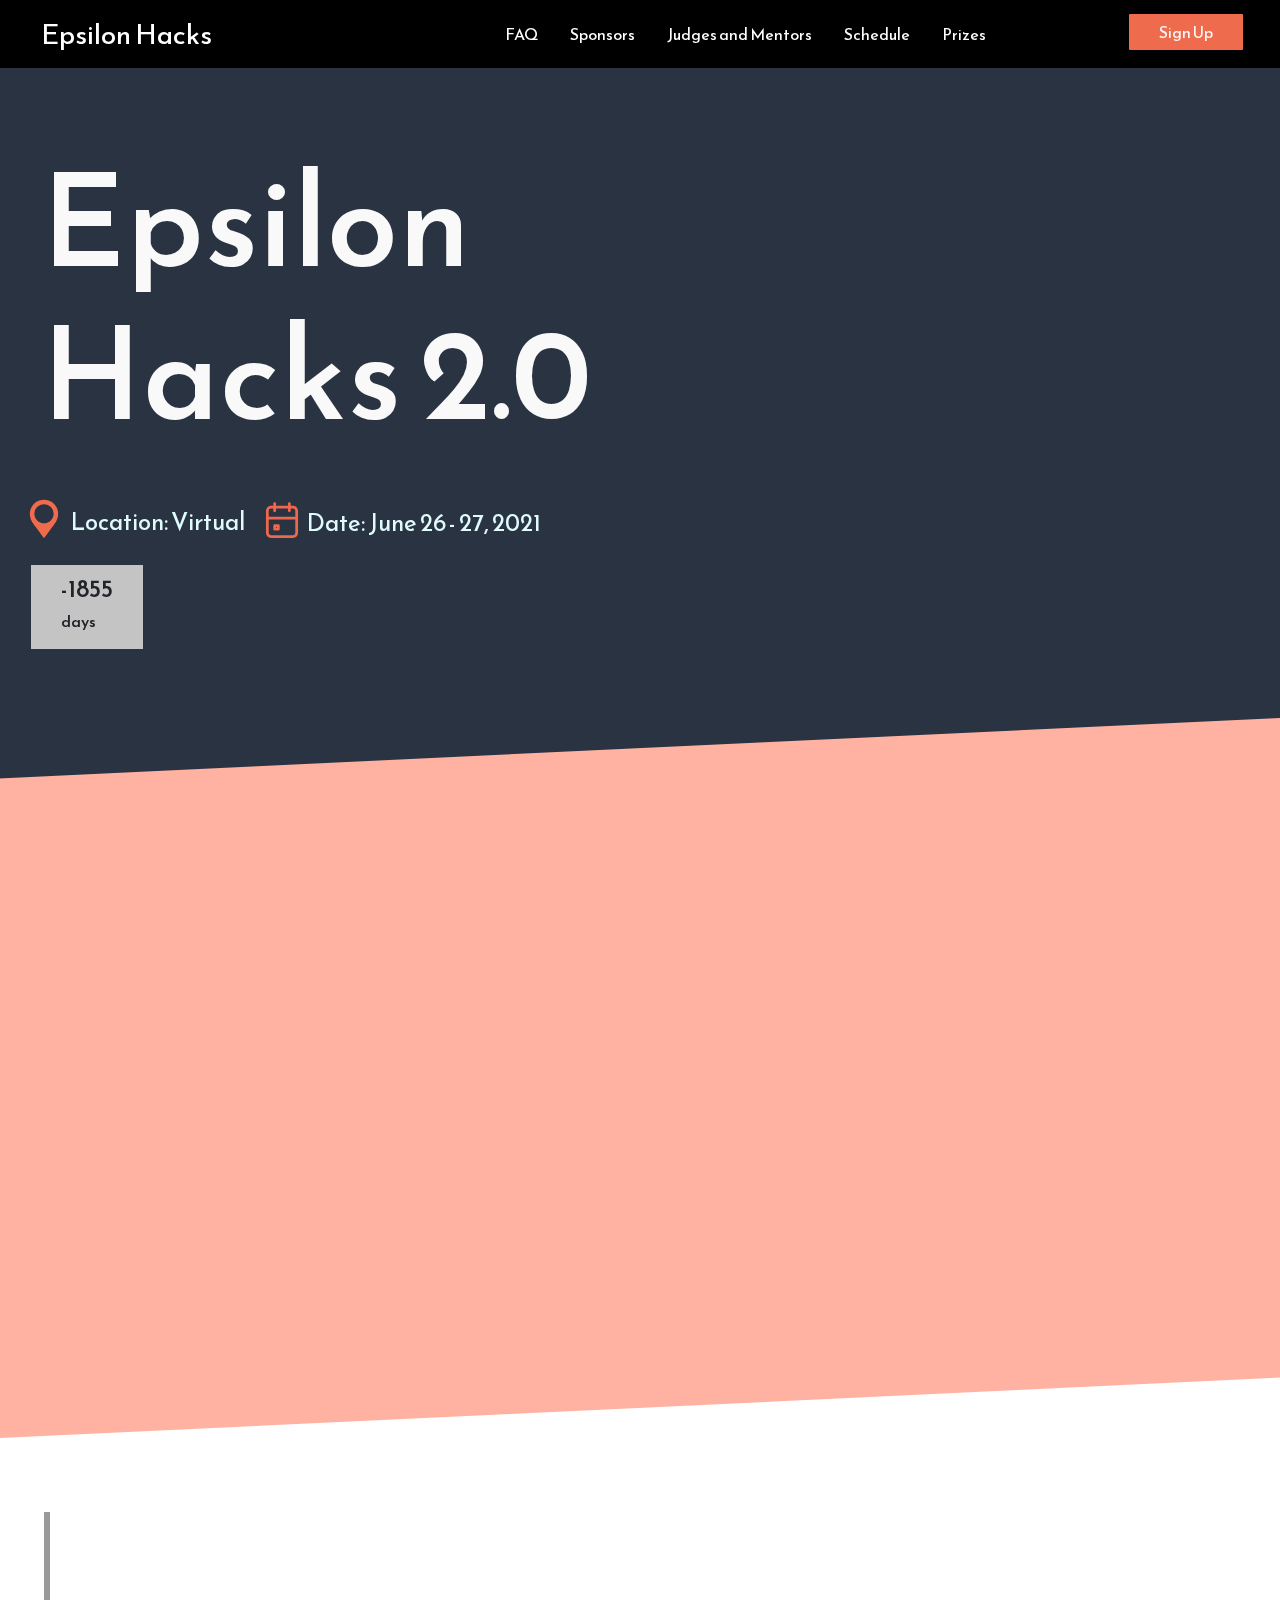
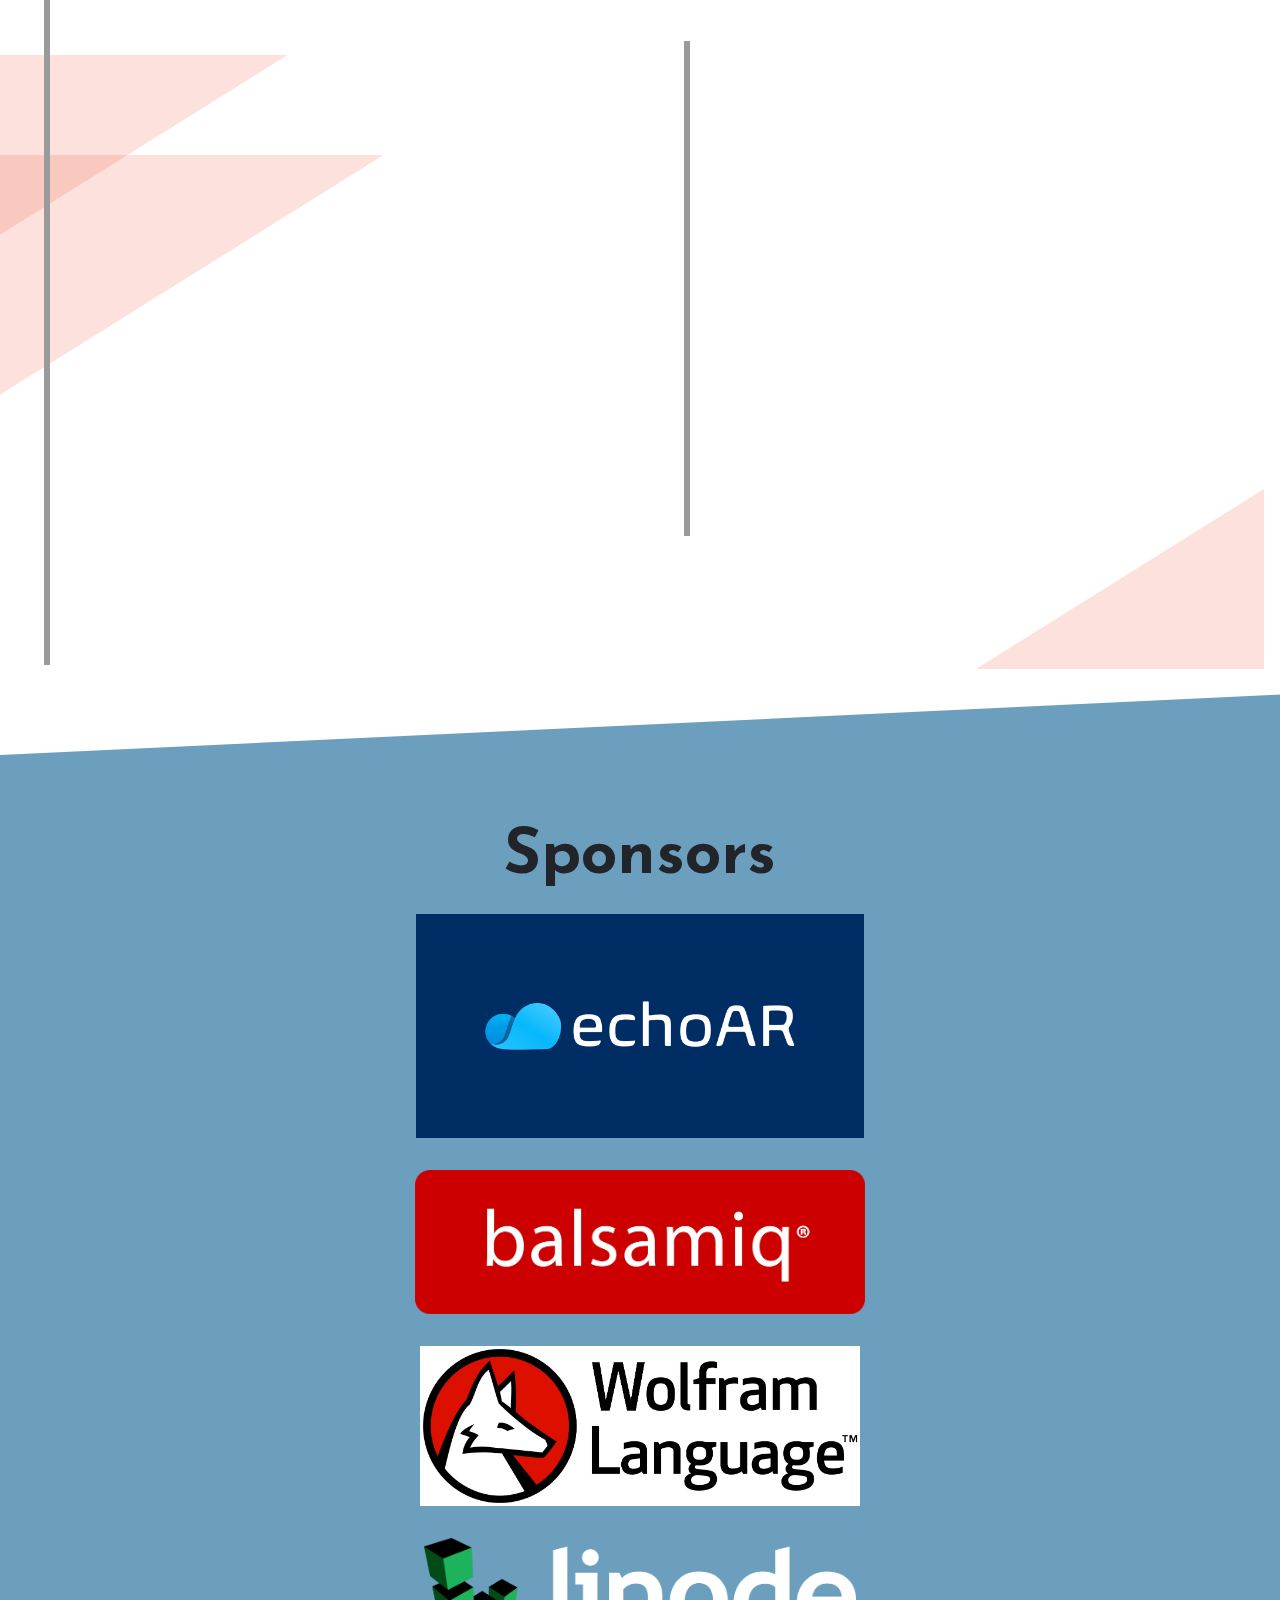
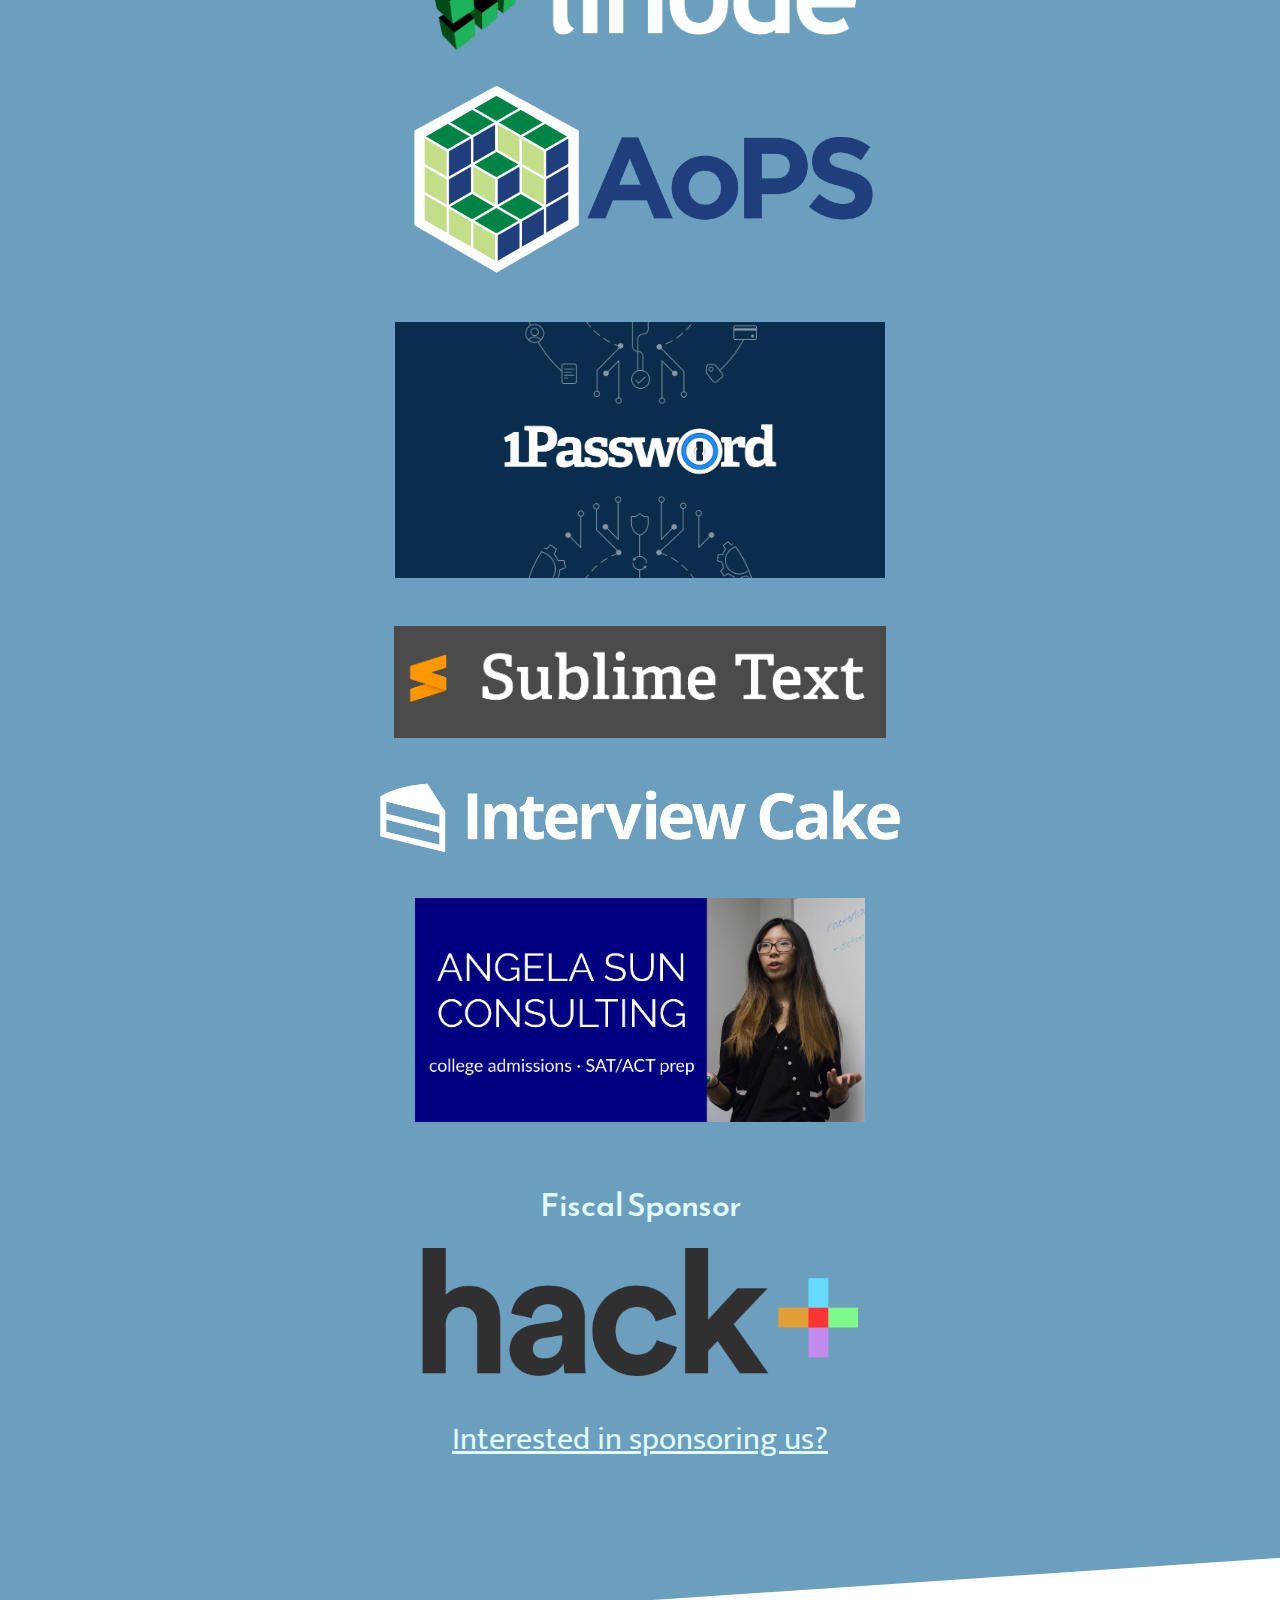
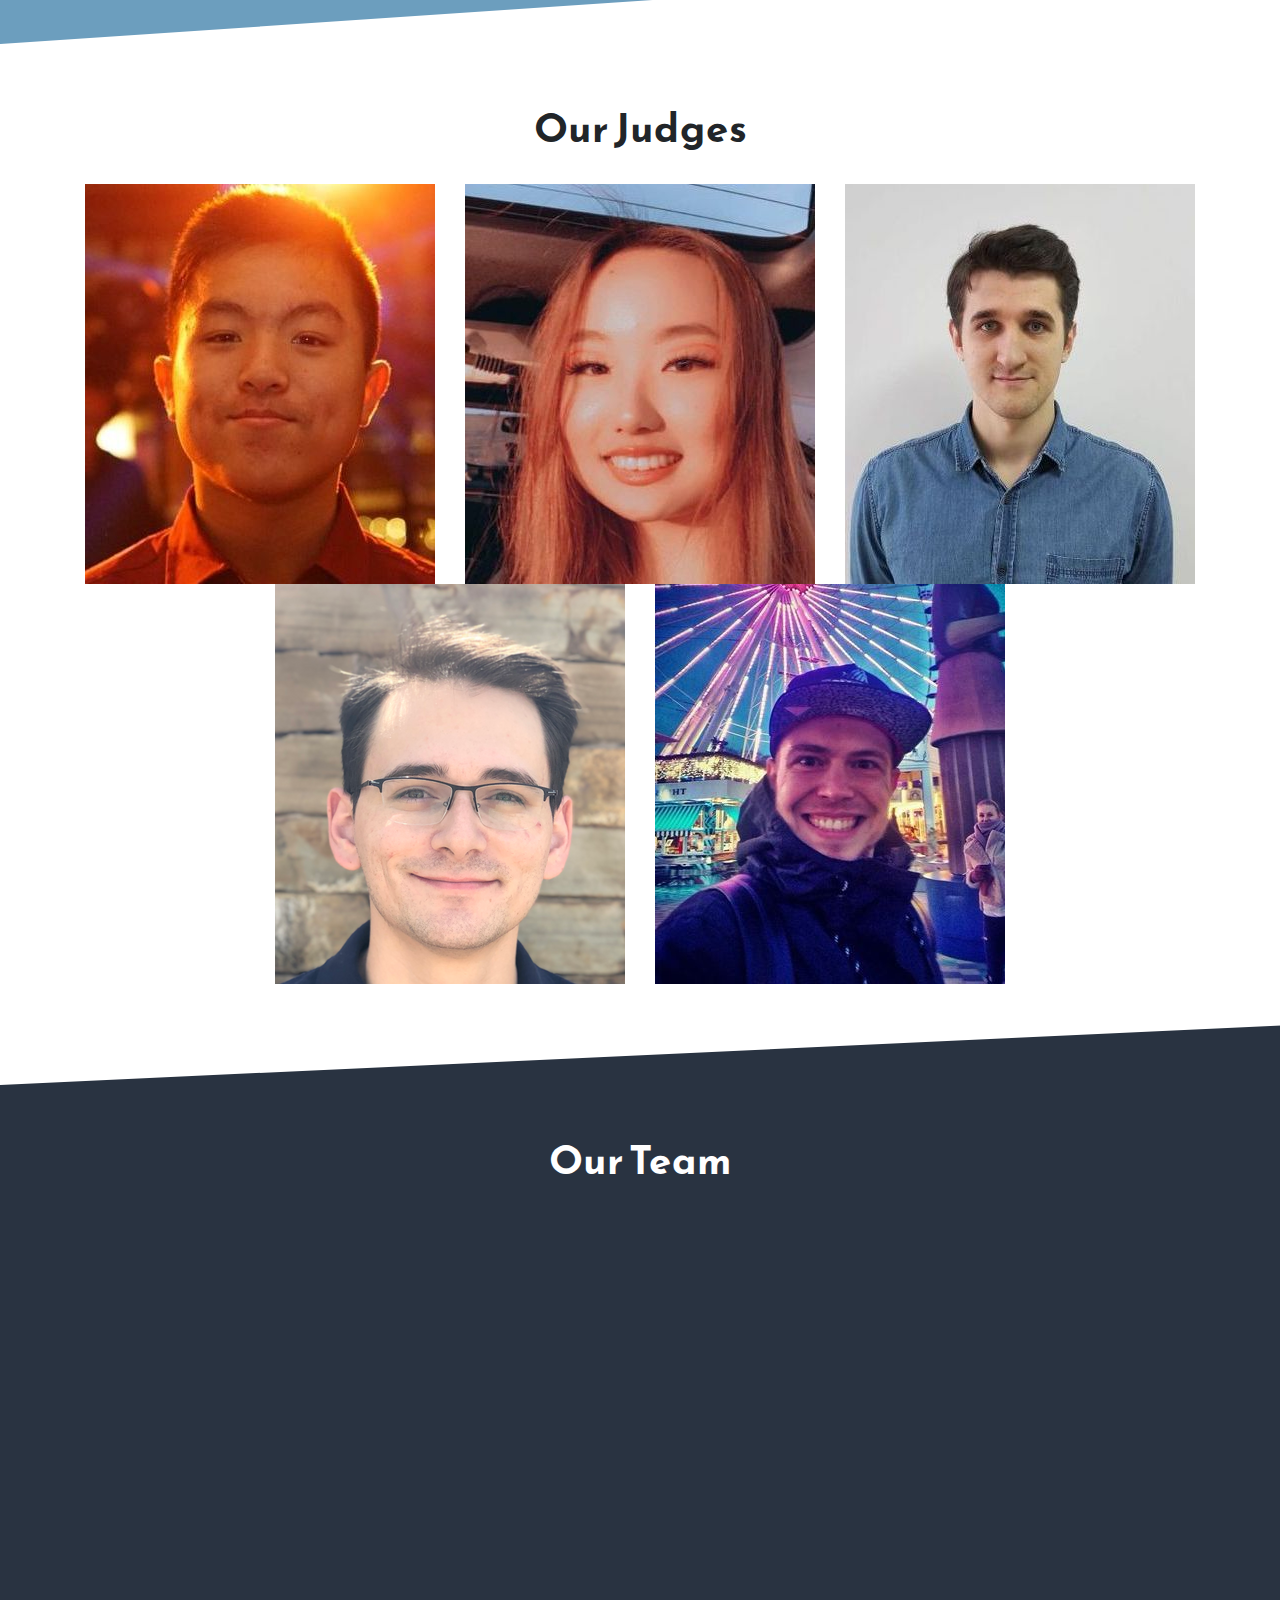
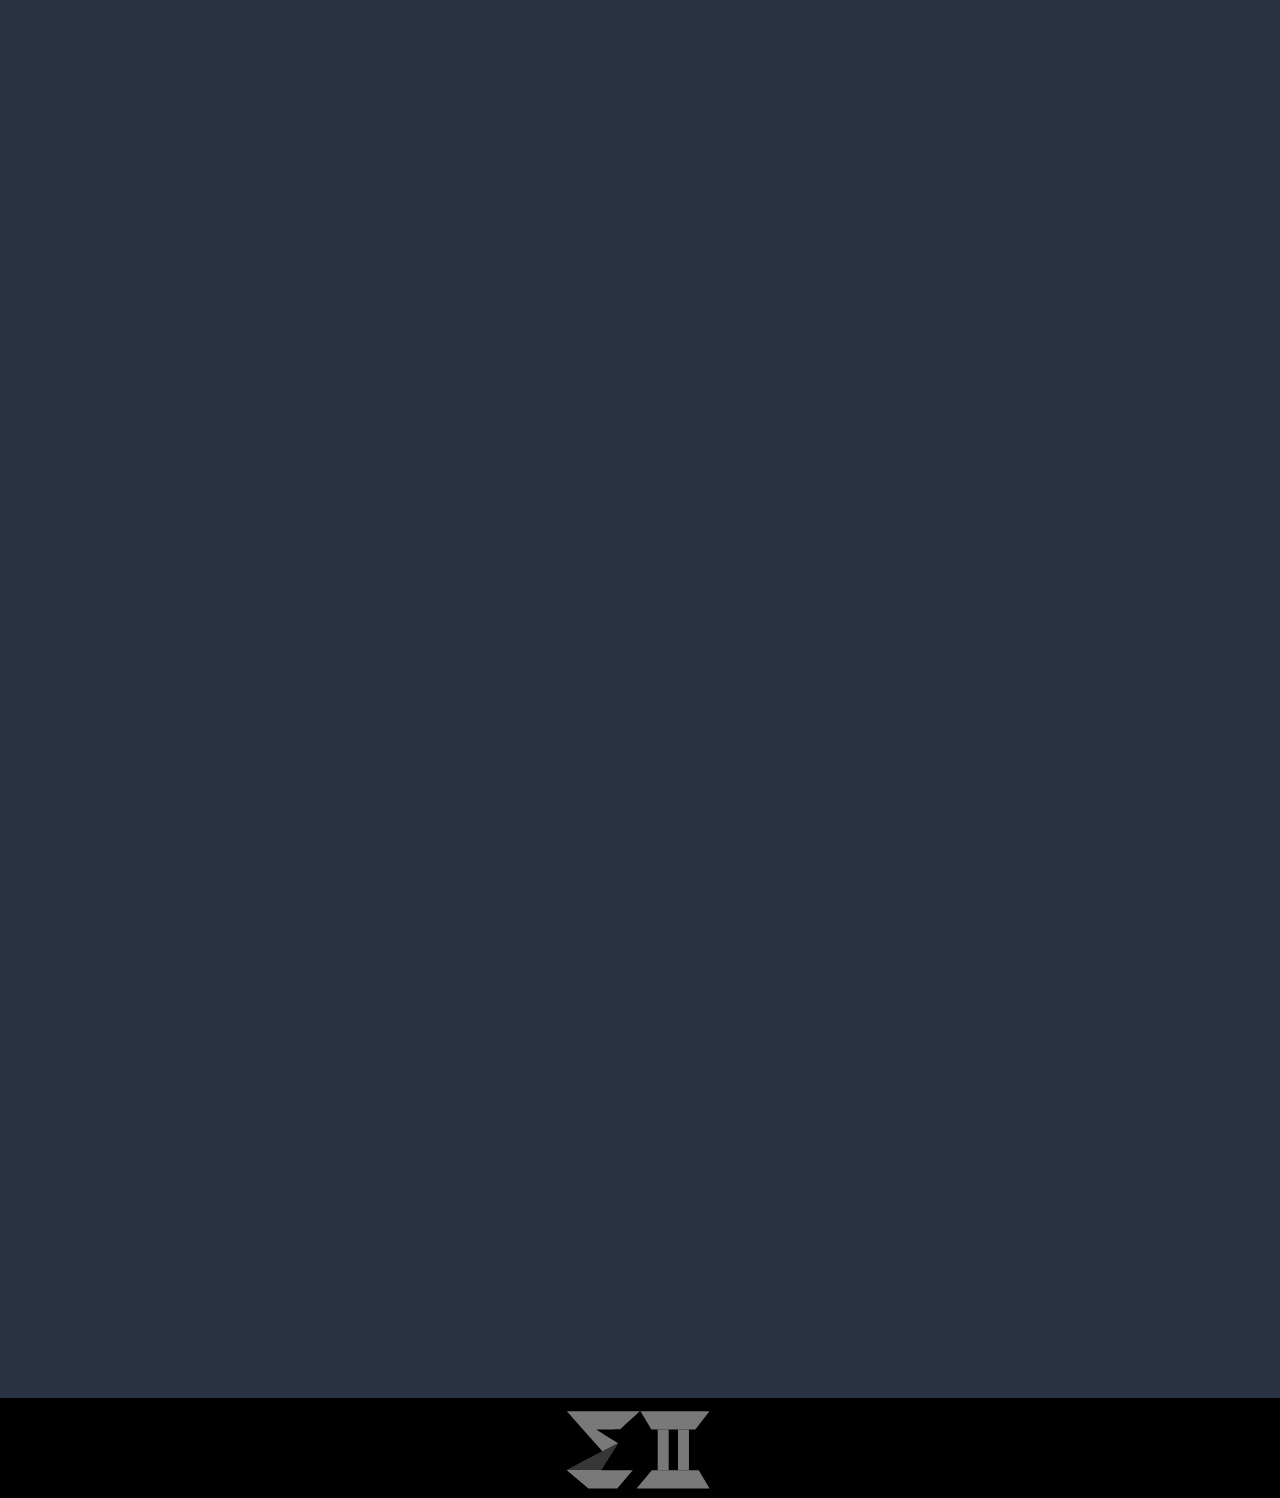
<file: index.html>
<!DOCTYPE html>
<html lang="en">
<head>
    <meta charset="UTF-8" />
    <meta name="viewport" content="width=device-width, initial-scale=1.0" />
    <title>Epsilon Hacks 2.0</title>
    <script language="JavaScript">
        function DayDiff(CurrentDate) {
        var TYear = CurrentDate.getFullYear();
        var TDay = new Date("June, 26, 2021");
        TDay.getFullYear(TYear);
        var DayCount = (TDay - CurrentDate) / (1000 * 60 * 60 * 24);
        DayCount = Math.round(DayCount);
        return DayCount;
        }
    </script>
    <meta name="description" content="Epsilon Hacks is a virtual hackathon open to high-schoolers from around the world.
     It will start on June 26 and end on June 27." />
    <link rel="shortcut icon" href="assets/favicon.svg" type="image/svg+xml" />
    <meta name="keywords"
        content="Bay Area, Hackathon, Highschool, coding, highschool hackathon, fun, competition, events, Bay Area Hackathon, bay area hackathon" />
    <meta name="author" content="Epsilon Hacks" />

    <link href="https://unpkg.com/aos@2.3.1/dist/aos.css" rel="stylesheet" />
    <link rel="stylesheet" href="files/bootstrap.css" />
    <link rel="stylesheet" href="style.css" />
    <link rel="stylesheet" href="https://unpkg.com/aos@next/dist/aos.css" />
    <script src="https://cdnjs.cloudflare.com/ajax/libs/gsap/3.5.1/gsap.min.js"></script>
    <script src="https://unpkg.com/aos@2.3.1/dist/aos.js"></script>
    <script src="https://code.jquery.com/jquery-3.5.1.min.js"
        integrity="sha256-9/aliU8dGd2tb6OSsuzixeV4y/faTqgFtohetphbbj0=" crossorigin="anonymous"></script>
    <script src="https://stackpath.bootstrapcdn.com/bootstrap/4.5.2/js/bootstrap.min.js"
        integrity="sha384-B4gt1jrGC7Jh4AgTPSdUtOBvfO8shuf57BaghqFfPlYxofvL8/KUEfYiJOMMV+rV" crossorigin="anonymous">
    </script>
    </head>
    <body>
    <nav class="align-items-center navbar navbar-expand-lg navbar-dark bg-dark">
        <a class="navbar-brand" href="#" data-aos="fade-down" data-aos-duration="800">Epsilon Hacks</a>
        <button class="navbar-toggler" type="button" data-toggle="collapse" data-target="#navbarSupportedContent"
            aria-controls="navbarSupportedContent" aria-expanded="false" aria-label="Toggle navigation">
            <span class="navbar-toggler-icon"></span>
        </button>

        <div class="collapse navbar-collapse" id="navbarSupportedContent" data-aos="fade-down" data-aos-duration="800">
            <ul class="navbar-nav mx-auto">
                <li class="nav-item">
                    <a class="nav-link" href="#faq">FAQ</a>
                </li>
                <li class="nav-item">
                    <a class="nav-link" href="#sponsors">Sponsors</a>
                </li>
                <li class="nav-item">
                    <a class="nav-link" href="#judges">Judges and Mentors</a>
                </li>
                <li class="nav-item">
                    <a class="nav-link" href="#schedule">Schedule</a>
                </li>
                <li class="nav-item">
                    <a class="nav-link" href="#prizes">Prizes</a>
                </li>
                <a href="https://forms.gle/Ro4EiPKa76edG1q98" target="_blank">
                    <div class="pulseBtn">Sign Up</div>
                </a>
                </ul>
                </div>
    </nav>

    <section class="hero" id="home">
        <div class="container-fluid">
            <div class="row">
                <div data-aos="fade-right" data-aos-duration="800" class="col-lg-6 col-md-8 col-sm-12">
                    <h1 class="heroText">Epsilon<br />Hacks 2.0</h1>
                    <span class="blueText heroInfo reem">
                        <svg height="2em" width="2em" fill="#ef6b4e" xmlns="http://www.w3.org/2000/svg"
                            xmlns:xlink="http://www.w3.org/1999/xlink" version="1.1" x="0px" y="0px"
                            viewBox="0 0 100 100" style="enable-background: new 0 0 100 100" xml:space="preserve">
                            <g>
                                <g>
                                    <path
                                        d="M79.5,37.3c-0.4-7-3.4-13.5-8.3-18.5c-11.7-11.7-30.7-11.7-42.4,0c-1.9,1.9-3.6,4.1-4.9,6.5c-3.3,6-4.2,13.1-2.8,19.8
                                        c0.7,3.5,2,6.8,3.6,10c0.7,1.3,1.5,2.5,2.3,3.8c2.6,3.8,5.5,7.4,8.2,11.1c2.7,3.7,5.5,7.4,8.2,11.1c2.2,3,4.4,6,6.6,8.9
                                        c0-0.1,1-1.3,1-1.4c3.3-4.4,6.6-8.9,9.8-13.3c3.4-4.7,7-9.3,10.4-14c0.1-0.1,0.1-0.2,0.2-0.3c1.3-1.8,2.7-3.5,3.7-5.5
                                        c1-1.9,1.9-3.8,2.6-5.8C79.1,45.8,79.8,41.5,79.5,37.3z
                                        M50,59.1c-11,0-20-9-20-20s9-20,20-20s20,9,20,20S61,59.1,50,59.1z" />
                                        </g>
                                        </g>
                                        </svg>
                                        <span style="padding-top: 0.25em">Location: Virtual</span>
                                        </span>
                                        <span class="blueText heroInfo reem">
                        <svg xmlns="http://www.w3.org/2000/svg" class="icon icon-tabler icon-tabler-calendar-event"
                            width="44" height="44" viewBox="0 0 24 24" stroke-width="1.5" stroke="#ef684e" fill="none"
                            stroke-linecap="round" stroke-linejoin="round">
                            <path stroke="none" d="M0 0h24v24H0z" fill="none" />
                            <rect x="4" y="5" width="16" height="16" rx="2" />
                            <line x1="16" y1="3" x2="16" y2="7" />
                            <line x1="8" y1="3" x2="8" y2="7" />
                            <line x1="4" y1="11" x2="20" y2="11" />
                            <rect x="8" y="15" width="2" height="2" />
                        </svg>
                        <span style="padding-top: 0.25em">Date: June 26 - 27, 2021</span>
                        </span>
                        <script language="Javascript">
                            var Today = new Date();
                            var z1 = DayDiff(Today);
                            document.write(
                                "<div class='dayBox'> <h4 class='reem'>" +
                                z1 +
                                "</h4> <h6 class='reem'>days</h6> </div>"
                            );
                            // End of hiding JavaScript code from old browsers -->
                        </script>
                        </div>
                        <div class="col-lg-6 col-md-4 col-sm-0" style="margin: auto">
                    <svg version="1.1" id="Layer_1" xmlns="http://www.w3.org/2000/svg"
                        xmlns:xlink="http://www.w3.org/1999/xlink" x="0px" y="0px" viewBox="-910 0 1268 864"
                        style="enable-background: new 0 0 1728 864" xml:space="preserve">
                        <g>
                            <g>
                                <path class="st0" id="bigE"
                                    d="M-472.2,782.3c-67.6-0.1-177.6-0.2-245.1-0.1c-3,0-5.1-0.9-7.3-2.7c-28.7-24.3-57.5-48.7-86.2-73
			c-31.5-26.6-63-53.3-94.5-79.9c-0.6-0.5-1.3-1-2-1.6c-0.6-0.5-0.5-1.4,0.2-1.8c102-54.1,203.7-108,305.4-162
			c0.6-0.3,0.8-1.1,0.3-1.7c-101.7-114.7-203.1-229.2-304.8-343.9c-0.6-0.7-0.1-1.8,0.8-1.8h626.2c1,0,1.4,1.2,0.7,1.9
			c-2.1,2-4.1,3.9-6.1,5.7c-24.5,22.4-49,44.7-73.6,67.1c-29.8,27.1-59.6,54.3-89.4,81.4c-1.2,1.1-136.8,1.7-202.8,1.7l0,0
			c-0.5,1.6-0.4,1.5-0.9,3.1c61.1,38.2,122.2,76.3,183.6,114.7c0.5,0.3,0.7,1,0.3,1.5c-48.5,77.1-96.9,154.2-145.7,231.8
			c-0.4,0.7,0.1,1.6,0.9,1.6h275.7h0c-2.8,2.2-5.7,4.3-8.3,6.7" />
			<path class="st1" d="M-470.2,390.7l-434.5,230.1c-1,0.5-0.6,2,0.5,2l289.7,0.3c0.4,0,0.7-0.2,0.9-0.5l144.9-230.5
			C-468.2,391.3-469.3,390.2-470.2,390.7z" />
			</g>
                            <path class="st0" id="sharp"
                                d="M325.7,782.3h-629.2c-0.9,0-1.4-1.1-0.8-1.8l130.5-155.9c0.2-0.2,0.5-0.4,0.8-0.4l405,0.5" />
                            <path class="st0" id="rect" d="M-122,271.5h92.8c0.6,0,1.1,0.5,1.1,1.1v350.6c0,0.6-0.5,1.1-1.1,1.1H-122c-0.6,0-1.1-0.5-1.1-1.1V272.6
		C-123,272-122.6,271.5-122,271.5z" />
                            <path class="st0" id="rect" d="M53.1,271.5h92.8c0.6,0,1.1,0.5,1.1,1.1v350.6c0,0.6-0.5,1.1-1.1,1.1H53.1c-0.6,0-1.1-0.5-1.1-1.1V272.6
		C52,272,52.5,271.5,53.1,271.5z" />
                            <path class="st0" id="sharp"
                                d="M-272,113.8h595.5c0.9,0,1.4,1,0.8,1.7L202.2,271.5c-0.2,0.3-0.5,0.4-0.8,0.4l-379-0.5" />
                            </g>
                            </svg>
                            </div>
                            </div>
                            </div>
                            <div class="custom-shape-divider-bottom-1602383754">
            <svg data-name="Layer 1" xmlns="http://www.w3.org/2000/svg" viewBox="0 0 1200 120"
                preserveAspectRatio="none">
                <path d="M1200 120L0 16.48 0 0 1200 0 1200 120z" class="shape-fill" />
            </svg>
            </div>
    </section>
    
    <section class="faq mukta" id="faq">
        <div class="container-fluid">
            <div>
                <br />
                <br />
                <h1 data-aos="fade-right" class="reem center font-weight-bold">
                    Frequently Asked Questions
                </h1>
                <br />
                <div class="qs" data-aos="fade" data-aos-duration="800">
                    <input type="checkbox" id="question0" name="q" class="nodisplay" />
                    <div class="plus">+</div>
                    <label for="question0" class="mukta question">
                        What is Epsilon Hacks?
                    </label>
                    <div class="mukta answers">
                        Epsilon Hacks is a hackathon for highschoolers from around the
                        world. Our mission is to provide students the opportunity to
                        technologically innovate solutions for various issues including,
                        but not limited to, socio-economic, healthcare, education, and
                        environmental issues within our communities. We want to challenge
                        each and every student to create something extraordinary, to truly
                        shape the community they reside in, and be rewarded for the change
                        they create.
                    </div>
                </div>
                <div class="qs" data-aos="fade" data-aos-duration="800">
                    <input type="checkbox" id="question1" name="q" class="nodisplay" />
                    <div class="plus">+</div>
                    <label for="question1" class="mukta question">
                        Who can attend?
                    </label>
                    <div class="mukta answers">
                        Any high school student can attend! Absolutely no coding
                        experience is necessary!
                    </div>
                </div>
                <div class="qs" data-aos="fade" data-aos-duration="800">
                    <input type="checkbox" id="question2" name="q" class="nodisplay" />
                    <div class="plus">+</div>
                    <label for="question2" class="mukta question">
                        How do I form or join a team?
                    </label>
                    <div class="mukta answers">
                        There will be a team mixer at the beginning of the hackathon for
                        you to meet others and form teams. We encourage you to come and
                        meet new people! Each team may have a maximum of four people.
                    </div>
                </div>
                <div class="qs" data-aos="fade" data-aos-duration="800">
                    <input type="checkbox" id="question3" name="q" class="nodisplay" />
                    <div class="plus">+</div>
                    <label for="question3" class="mukta question">
                        Does this cost money?
                    </label>
                    <div class="mukta answers">
                        Nope! Epsilon Hacks is completely free for all participants.
                    </div>
                </div>
                <div class="qs" data-aos="fade" data-aos-duration="800">
                    <input type="checkbox" id="question4" name="q" class="nodisplay" />
                    <div class="plus">+</div>
                    <label for="question4" class="mukta question">
                        Can I submit past projects?
                    </label>
                    <div class="mukta answers">
                        No, you have to submit projects that were created during the
                        course of the hackathon.
                    </div>
                </div>
                <div class="qs" data-aos="fade" data-aos-duration="800">
                    <input type="checkbox" id="question5" name="q" class="nodisplay" />
                    <div class="plus">+</div>
                    <label for="question5" class="mukta question">
                        How large can the teams be?
                    </label>
                    <div class="mukta answers">Teams can consist of 1-4 people.</div>
                </div>
                <div class="qs" data-aos="fade" data-aos-duration="800">
                    <input type="checkbox" id="question6" name="q" class="nodisplay" />
                    <div class="plus">+</div>
                    <label for="question6" class="mukta question">
                        I have another question.
                    </label>
                    <div class="mukta answers">
                        Email us at epsilonhacks@gmail.com and we will get back to you
                        ASAP.
                    </div>
                </div>

                <br />
                </div>
                </div>
    </section>

    <section class="schedule" id="schedule" style="overflow-x: hidden">
        <div class="custom-shape-divider-bottom-1603687022">
            <svg data-name="Layer 1" xmlns="http://www.w3.org/2000/svg" viewBox="0 0 1200 120"
                preserveAspectRatio="none">
                <path d="M1200 120L0 16.48 0 0 1200 0 1200 120z" class="shape-fill"></path>
            </svg>
            </div>
            <br /><br /><br /><br />
        <h1 data-aos="fade-right" data-aos-duration="800" class="reem ml-3 verttext">
            Schedule
        </h1>
        <div class="container-fluid">
            <div class="row">
                <div class="triangle"></div>
                <div class="triangle"></div>
                <div class="triangle"></div>
                <div class="col-lg-6 col-md-12">
                    <h2 data-aos="fade-left" data-aos-duration="800" class="reem float-left">
                        June 26(All times are in PDT)
                    </h2>
                    <ul class="timeline">
                        <li data-aos="fade" data-aos-duration="800">
                            <h4 class="reem">8:00 AM</h4>
                            <p>Welcoming ceremony</p>
                        </li>
                        <li data-aos="fade" data-aos-duration="800">
                            <h4 class="reem">10:00 - 11:00 AM</h4>
                            <p>Introduction to AI/ML</p>
                            </li>
                        <!-- <li data-aos="fade" data-aos-duration="800">
                            <h4 class="reem">11:00 - 12:00 PM</h4>
                            <p>Intro to Github</p>
                        </li> -->
                        <li data-aos="fade" data-aos-duration="800">
                            <h4 class="reem">1:00 - 2:00 PM</h4>
                            <p>Intro to App Development</p>
                        </li>
                        <li data-aos="fade" data-aos-duration="800">
                            <h4 class="reem">2:00 - 3:00 PM</h4>
                            <p>Intro to Python</p>
                        </li>
                        <li data-aos="fade" data-aos-duration="800">
                            <h4 class="reem">6:00 - 7:00 PM</h4>
                            <p>Shell Shockers</p>
                        </li>
                        <li data-aos="fade" data-aos-duration="800">
                            <h4 class="reem">9:00 - 10:00 PM</h4>
                            <p>Cards Against Humanity</p>
                        </li>
                    </ul>
                </div>
                <div class="col-lg-6 col-md-12">
                    <h2 data-aos="fade-left" data-aos-duration="800" class="reem float-left">
                        June 27(All times are in PDT)
                    </h2>
                    <ul class="timeline">
                        <li data-aos="fade" data-aos-duration="800">
                            <h4 class="reem">10:00 - 11:00 AM</h4>
                            <p>Check-in Call</p>
                        </li>
                        <li data-aos="fade" data-aos-duration="800">
                            <h4 class="reem">11:00 AM</h4>
                            <p>Submissions due!</p>
                        </li>
                        <li data-aos="fade" data-aos-duration="800">
                            <h4 class="reem">11:00 - 1:00 PM</h4>
                            <p>Judging</p>
                        </li>
                        <li data-aos="fade" data-aos-duration="800">
                            <h4 class="reem">2:00 PM</h4>
                            <p>Closing Ceremony</p>
                        </li>
                    </ul>
                </div>
                </div>
        </div>
    </section>

    <section class="sponsors mukta" id="sponsors">
        <div class="custom-shape-divider-top-1609199342">
            <svg data-name="Layer 1" xmlns="http://www.w3.org/2000/svg" viewBox="0 0 1200 120"
                preserveAspectRatio="none">
                <path d="M1200 120L0 16.48 0 0 1200 0 1200 120z" class="shape-fill" />
            </svg>
            </div>
            <div class="container-fluid">
                <!-- Section Sponsors-->
                <section class="text-center">
                    <div class="container">
                        <br /><br /><br /><br />
                        <h1 class="reem font-weight-bolder" style="font-size: 4em">Sponsors</h1>
                    <img src="assets/sponsors/echoar.png" alt="echoar logo" style="
                display: block;
                height: 16em;
                width: auto;
                margin: 0 auto;
                padding: 1em 0;
              " />
              <img src="assets/sponsors/balsamiq.png" alt="balsamiq logo" style="
                display: block;
                height: 11em;
                width: auto;
                margin: 0 auto;
                padding: 1em 0;
              " />
              <img src="assets/sponsors/wolfram.jpg" alt="wolfram logo" style="
                display: block;
                height: 12em;
                width: auto;
                margin: 0 auto;
                padding: 1em 0;
              " />
              <img src="assets/sponsors/linode-transparent.png" alt="linode logo" style="
                display: block;
                height: 9em;
                width: auto;
                margin: 0 auto;
                padding: 1em 0;
              " />
              <img src="assets/sponsors/aops-logo.png" alt="aops logo" style="
                display: block;
                height: 14em;
                width: auto;
                margin: 0 auto;
                padding: 1em 0;
              " />
              <img src="assets/sponsors/1pass.png" alt="1pass logo" style="
                display: block;
                height: 20em;
                width: auto;
                margin: 0 auto;
                padding: 2em 0;
              " />
              <img src="assets/sponsors/sublimetext.png" alt="sublime logo" style="
                display: block;
                width: auto;
                height: 9em;
                margin: 0 auto;
                padding: 1em 0;
              " />
              <img src="assets/sponsors/cake_logo_white.png" alt="interview cake logo" style="
                display: block;
                height: 8em;
                width: auto;
                margin: 0 auto;
                padding: 1em 1.5em;
              " />
              <img src="assets/sponsors/angelasun.png" alt="angelasun logo" style="
                display: block;
                height: 16em;
                width: auto;
                margin: 0 auto;
                padding: 1em 0;
              " />
              <br /><br />
              <h2 class="reem blueText">Fiscal Sponsor</h3>
                        <img src="assets/sponsors/hackplus.png" alt="hackplus logo" style="
                display: block;
                height: 10em;
                width: auto;
                margin: 0 auto;
                padding: 1em 0;
              " />

              <br />
                        <a href="mailto:elaine@epsilonhacks.com" class="light"
                            style="font-size: 2em; text-decoration: underline">
                            Interested in sponsoring us?
                        </a>
                        <br /><br /><br />
                        </div>
                        </section>
                        </div>
    </section>

    <section class="judges mukta" id="judges">
        <div class="custom-shape-divider-top-1623889561">
            <svg data-name="Layer 1" xmlns="http://www.w3.org/2000/svg" viewBox="0 0 1200 120"
                preserveAspectRatio="none">
                <path d="M1200 120L0 16.48 0 0 1200 0 1200 120z" class="shape-fill"></path>
            </svg>
        </div>
        <h1 class="reem u-text font-weight-bold text-center">Our Judges</h1>
        <br />
        <div class="container">
            <div class="row">
                <div class="col-md-4 col-sm-4">
                    <div class="team-member">
                        <div class="team-img center">
                            <img src="assets/images/judges/calix.jpg" alt="calix" class="img-responsive">
                        </div>
                        <div class="team-hover">
                            <div class="desk">
                                <h4>Calix Huang</h4>
                                <p>Founder of Hours (acq. by Fiveable), featured in TechCrunch, Morning Brew, and
                                    Business Insider, etc. Currently a Lead PM @ Fiveable and Fellow @ On Deck (ODC1)
                                </p> <br />
                                <p>calix@launchtechllc.com</p>
                            </div>
                        </div>
                    </div>
                </div>
                <div class="col-md-4 col-sm-4">
                    <div class="team-member">
                        <div class="team-img center">
                            <img src="assets/images/judges/dorothy.jpg" alt="dorothy" class="img-responsive">
                        </div>
                        <div class="team-hover">
                            <div class="desk">
                                <h4>Dorothy Luo</h4>
                                <p>CS Student @ Purdue</p> <br />
                                <p>dorothy.luo88@gmail.com</p>
                            </div>
                        </div>
                    </div>
                </div>
                <div class="col-md-4 col-sm-4">
                    <div class="team-member">
                        <div class="team-img center">
                            <img src="assets/images/judges/david.jpg" alt="david" class="img-responsive">
                        </div>
                        <div class="team-hover">
                            <div class="desk">
                                <h4>David Medvedik</h4>
                                <p>League of Judges MLH</p> <br />
                                <p>medvedikdavid16@gmail.com</p>
                            </div>
                        </div>
                        </div>
                        </div>
            </div>
            <div class="row">
                <div class="col-md-2 col-sm-2"></div>
                <div class="col-md-4 col-sm-4">
                    <div class="team-member">
                        <div class="team-img center">
                            <img src="assets/images/judges/ryan.png" alt="ryan" class="img-responsive">
                        </div>
                        <div class="team-hover">
                            <div class="desk">
                                <h4>Ryan Papetti</h4>
                                <p>Data Engineer for Copperstate Farms</p> <br />
                                <p>business@ryanpapetti.com
                                </p>
                            </div>
                        </div>
                    </div>
                </div>
                <div class="col-md-4 col-sm-4">
                    <div class="team-member">
                        <div class="team-img center">
                            <img src="assets/images/judges/sergey.jpeg" alt="ryan" class="img-responsive">
                        </div>
                        <div class="team-hover">
                            <div class="desk">
                                <h4>Sergey Golitsyn</h4>
                                <p>Senior Software Engineer in Zillion Whales</p> <br />
                                <p>deft1991@gmail.com</p>
                            </div>
                        </div>
                    </div>
                </div>
            </div>
        </div>
    </section>
    <section class="u-align-center u-palette-5-dark-3 u-section-1" id="sec-48cc" style="position: relative">
        <div class="custom-shape-divider-top-1609724110">
            <svg data-name="Layer 1" xmlns="http://www.w3.org/2000/svg" viewBox="0 0 1200 120"
                preserveAspectRatio="none">
                <path d="M1200 120L0 16.48 0 0 1200 0 1200 120z" class="shape-fill"></path>
            </svg>
        </div>
        <br /><br /><br /><br />
        <div class="u-sheet u-sheet-1">
                <br />
                <h1 class="reem u-text font-weight-bold">Our Team</h1>
                <div class="u-repeater u-list-1">
                <div class="u-container-style u-repeater-item" data-aos="fade" data-aos-duration="800">
                    <div class="u-container-layout u-valign-top u-container-layout-1">
                        <img class="u-image u-image-1" src="assets/images/frederic.jpeg" alt="Frederic" />
                        <div class="u-container-style u-group u-white u-group-1">
                            <div class="u-container-layout u-valign-top u-container-layout-2">
                                <h4 class="u-align-center reem u-text">
                                    Frederic
                                    <a href="mailto:frederic@epsilonhacks.com">
                                        <svg xmlns="http://www.w3.org/2000/svg" width="16" height="16"
                                            fill="currentColor" class="bi bi-envelope" viewBox="0 0 16 16">
                                            <path
                                                d="M0 4a2 2 0 0 1 2-2h12a2 2 0 0 1 2 2v8a2 2 0 0 1-2 2H2a2 2 0 0
                                                1-2-2V4zm2-1a1 1 0 0 0-1 1v.217l7 4.2 7-4.2V4a1 1 0 0 0-1-1H2zm13
                                                2.383l-4.758 2.855L15 11.114v-5.73zm-.034 6.878L9.271 8.82 8 9.583 6.728
                                                8.82l-5.694 3.44A1 1 0 0 0 2 13h12a1 1 0 0 0 .966-.739zM1
                                                11.114l4.758-2.876L1 5.383v5.73z" />
                                                </svg>
                                                </a>
                                                </h4>
                                                <h6 class="u-align-center mukta u-text">
                                                    Co-Executive Director
                                                </h6>
                                                </div>
                                                </div>
                                                </div>
                                                </div>
                <div class="u-align-center u-container-style u-repeater-item" data-aos="fade" data-aos-duration="800">
                    <div class="u-container-layout u-valign-top u-container-layout-3">
                        <img class="u-image u-image-2" src="assets/images/raj.jpeg" alt="Raj" />
                        <div class="u-container-style u-group u-white u-group-2">
                            <div class="u-container-layout u-valign-top u-container-layout-2">
                                <h4 class="u-align-center reem u-text">
                                    Raj
                                    <a href="mailto:raj@epsilonhacks.com">
                                        <svg xmlns="http://www.w3.org/2000/svg" width="16" height="16"
                                            fill="currentColor" class="bi bi-envelope" viewBox="0 0 16 16">
                                            <path
                                                d="M0 4a2 2 0 0 1 2-2h12a2 2 0 0 1 2 2v8a2 2 0 0 1-2 2H2a2 2 0 0
                                                1-2-2V4zm2-1a1 1 0 0 0-1 1v.217l7 4.2 7-4.2V4a1 1 0 0 0-1-1H2zm13
                                                2.383l-4.758 2.855L15 11.114v-5.73zm-.034 6.878L9.271 8.82 8 9.583 6.728
                                                8.82l-5.694 3.44A1 1 0 0 0 2 13h12a1 1 0 0 0 .966-.739zM1
                                                11.114l4.758-2.876L1 5.383v5.73z" />
                                                </svg>
                                                </a>
                                                </h4>
                                                <h6 class="u-align-center mukta u-text">
                                                    Co-Executive Director
                                                </h6>
                                                </div>
                                                </div>
                                                </div>
                                                </div>
                <div class="u-align-center u-container-style u-repeater-item" data-aos="fade" data-aos-duration="800">
                    <div class="u-container-layout u-valign-top u-container-layout-5">
                        <img class="u-image u-image-3" src="assets/images/lauren.jpg" alt="Lauren" />
                        <div class="u-container-style u-group u-white u-group-3">
                            <div class="u-container-layout u-valign-top u-container-layout-6">
                                <h4 class="u-align-center reem u-text">
                                    Lauren
                                    <a href="mailto:lauren@epsilonhacks.com">
                                        <svg xmlns="http://www.w3.org/2000/svg" width="16" height="16"
                                            fill="currentColor" class="bi bi-envelope" viewBox="0 0 16 16">
                                            <path
                                                d="M0 4a2 2 0 0 1 2-2h12a2 2 0 0 1 2 2v8a2 2 0 0 1-2 2H2a2 2 0 0
                                                1-2-2V4zm2-1a1 1 0 0 0-1 1v.217l7 4.2 7-4.2V4a1 1 0 0 0-1-1H2zm13
                                                2.383l-4.758 2.855L15 11.114v-5.73zm-.034 6.878L9.271 8.82 8 9.583 6.728
                                                8.82l-5.694 3.44A1 1 0 0 0 2 13h12a1 1 0 0 0 .966-.739zM1
                                                11.114l4.758-2.876L1 5.383v5.73z" />
                                                </svg>
                                                </a>
                                                </h4>
                                                <h6 class="u-align-center mukta u-text">
                                                    Director of Operations
                                                </h6>
                                                </div>
                                                </div>
                                                </div>
                                                </div>
                <div class="u-container-style u-repeater-item" data-aos="fade" data-aos-duration="800">
                    <div class="u-container-layout u-valign-top u-container-layout-1">
                        <img class="u-image u-image-1" src="assets/images/elaine.jpg" alt="Elaine" />
                        <div class="u-container-style u-group u-white u-group-1">
                            <div class="u-container-layout u-valign-top u-container-layout-2">
                                <h4 class="u-align-center reem u-text">
                                    Elaine
                                    <a href="mailto:elaine@epsilonhacks.com">
                                        <svg xmlns="http://www.w3.org/2000/svg" width="16" height="16"
                                            fill="currentColor" class="bi bi-envelope" viewBox="0 0 16 16">
                                            <path
                                                d="M0 4a2 2 0 0 1 2-2h12a2 2 0 0 1 2 2v8a2 2 0 0 1-2 2H2a2 2 0 0
                                                1-2-2V4zm2-1a1 1 0 0 0-1 1v.217l7 4.2 7-4.2V4a1 1 0 0 0-1-1H2zm13
                                                2.383l-4.758 2.855L15 11.114v-5.73zm-.034 6.878L9.271 8.82 8 9.583 6.728
                                                8.82l-5.694 3.44A1 1 0 0 0 2 13h12a1 1 0 0 0 .966-.739zM1
                                                11.114l4.758-2.876L1 5.383v5.73z" />
                                                </svg>
                                                </a>
                                                </h4>
                                                <h6 class="u-align-center mukta u-text">
                                                    Director of Sponsorships
                                                </h6>
                                                </div>
                                                </div>
                                                </div>
                                                </div>
                <div class="u-align-center u-container-style u-repeater-item" data-aos="fade" data-aos-duration="800">
                    <div class="u-container-layout u-valign-top u-container-layout-3">
                        <img class="u-image u-image-2" src="assets/images/kerrine.jpg" alt="Kerrine" />
                        <div class="u-container-style u-group u-white u-group-2">
                            <div class="u-container-layout u-valign-top u-container-layout-2">
                                <h4 class="u-align-center reem u-text">
                                    Kerrine
                                    <a href="mailto:kerrine@epsilonhacks.com">
                                        <svg xmlns="http://www.w3.org/2000/svg" width="16" height="16"
                                            fill="currentColor" class="bi bi-envelope" viewBox="0 0 16 16">
                                            <path
                                                d="M0 4a2 2 0 0 1 2-2h12a2 2 0 0 1 2 2v8a2 2 0 0 1-2 2H2a2 2 0 0
                                                1-2-2V4zm2-1a1 1 0 0 0-1 1v.217l7 4.2 7-4.2V4a1 1 0 0 0-1-1H2zm13
                                                2.383l-4.758 2.855L15 11.114v-5.73zm-.034 6.878L9.271 8.82 8 9.583 6.728
                                                8.82l-5.694 3.44A1 1 0 0 0 2 13h12a1 1 0 0 0 .966-.739zM1
                                                11.114l4.758-2.876L1 5.383v5.73z" />
                                                </svg>
                                                </a>
                                                </h4>
                                                <h6 class="u-align-center mukta u-text">
                                                    Director of Design
                                                </h6>
                                                </div>
                                                </div>
                                                </div>
                                                </div>
                <div class="u-align-center u-container-style u-repeater-item" data-aos="fade" data-aos-duration="800">
                    <div class="u-container-layout u-valign-top u-container-layout-5">
                        <img class="u-image u-image-3" src="assets/images/ojasw.jpg" alt="Ojasw" />
                        <div class="u-container-style u-group u-white u-group-3">
                            <div class="u-container-layout u-valign-top u-container-layout-6">
                                <h4 class="u-align-center reem u-text">
                                    Ojasw
                                    <a href="mailto:ojasw@epsilonhacks.com">
                                        <svg xmlns="http://www.w3.org/2000/svg" width="16" height="16"
                                            fill="currentColor" class="bi bi-envelope" viewBox="0 0 16 16">
                                            <path
                                                d="M0 4a2 2 0 0 1 2-2h12a2 2 0 0 1 2 2v8a2 2 0 0 1-2 2H2a2 2 0 0
                                                1-2-2V4zm2-1a1 1 0 0 0-1 1v.217l7 4.2 7-4.2V4a1 1 0 0 0-1-1H2zm13
                                                2.383l-4.758 2.855L15 11.114v-5.73zm-.034 6.878L9.271 8.82 8 9.583 6.728
                                                8.82l-5.694 3.44A1 1 0 0 0 2 13h12a1 1 0 0 0 .966-.739zM1
                                                11.114l4.758-2.876L1 5.383v5.73z" />
                                                </svg>
                                                </a>
                                                </h4>
                                                <h6 class="u-align-center mukta u-text">Director of Tech</h6>
                                                </div>
                                                </div>
                                                </div>
                                                </div>
                <div class="u-align-center u-container-style u-repeater-item" data-aos="fade" data-aos-duration="800">
                    <div class="u-container-layout u-valign-top u-container-layout-3">
                        <img class="u-image u-image-2" src="assets/images/natasha.jpg" alt="Natasha" />
                        <div class="u-container-style u-group u-white u-group-2">
                            <div class="u-container-layout u-valign-top u-container-layout-2">
                                <h4 class="u-align-center reem u-text">
                                    Natasha
                                    <a href="mailto:natasha@epsilonhacks.com">
                                        <svg xmlns="http://www.w3.org/2000/svg" width="16" height="16"
                                            fill="currentColor" class="bi bi-envelope" viewBox="0 0 16 16">
                                            <path
                                                d="M0 4a2 2 0 0 1 2-2h12a2 2 0 0 1 2 2v8a2 2 0 0 1-2 2H2a2 2 0 0
                                                1-2-2V4zm2-1a1 1 0 0 0-1 1v.217l7 4.2 7-4.2V4a1 1 0 0 0-1-1H2zm13
                                                2.383l-4.758 2.855L15 11.114v-5.73zm-.034 6.878L9.271 8.82 8 9.583 6.728
                                                8.82l-5.694 3.44A1 1 0 0 0 2 13h12a1 1 0 0 0 .966-.739zM1
                                                11.114l4.758-2.876L1 5.383v5.73z" />
                                                </svg>
                                                </a>
                                                </h4>
                                                <h6 class="u-align-center mukta u-text">Director of Outreach</h6>
                                                </div>
                                                </div>
                                                </div>
                                                </div>
                <div class="u-container-style u-repeater-item" data-aos="fade" data-aos-duration="800">
                    <div class="u-container-layout u-valign-top u-container-layout-1">
                        <img class="u-image u-image-1" src="assets/images/ansh.png" alt="Ansh" />
                        <div class="u-container-style u-group u-white u-group-1">
                            <div class="u-container-layout u-valign-top u-container-layout-2">
                                <h4 class="u-align-center reem u-text">
                                    Ansh
                                    <a href="mailto:ansh@epsilonhacks.com">
                                        <svg xmlns="http://www.w3.org/2000/svg" width="16" height="16"
                                            fill="currentColor" class="bi bi-envelope" viewBox="0 0 16 16">
                                            <path
                                                d="M0 4a2 2 0 0 1 2-2h12a2 2 0 0 1 2 2v8a2 2 0 0 1-2 2H2a2 2 0 0
                                                1-2-2V4zm2-1a1 1 0 0 0-1 1v.217l7 4.2 7-4.2V4a1 1 0 0 0-1-1H2zm13
                                                2.383l-4.758 2.855L15 11.114v-5.73zm-.034 6.878L9.271 8.82 8 9.583 6.728
                                                8.82l-5.694 3.44A1 1 0 0 0 2 13h12a1 1 0 0 0 .966-.739zM1
                                                11.114l4.758-2.876L1 5.383v5.73z" />
                                                </svg>
                                                </a>
                                                </h4>
                                                <h6 class="u-align-center mukta u-text">Sponsorships</h6>
                                                </div>
                                                </div>
                                                </div>
                                                </div>
                <div class="u-align-center u-container-style u-repeater-item" data-aos="fade" data-aos-duration="800">
                    <div class="u-container-layout u-valign-top u-container-layout-3">
                        <img class="u-image u-image-2" src="assets/images/manasa.jpeg" alt="Manasa" />
                        <div class="u-container-style u-group u-white u-group-2">
                            <div class="u-container-layout u-valign-top u-container-layout-2">
                                <h4 class="u-align-center reem u-text">
                                    Manasa
                                    <a href="mailto:manasa@epsilonhacks.com">
                                        <svg xmlns="http://www.w3.org/2000/svg" width="16" height="16"
                                            fill="currentColor" class="bi bi-envelope" viewBox="0 0 16 16">
                                            <path
                                                d="M0 4a2 2 0 0 1 2-2h12a2 2 0 0 1 2 2v8a2 2 0 0 1-2 2H2a2 2 0 0
                                                1-2-2V4zm2-1a1 1 0 0 0-1 1v.217l7 4.2 7-4.2V4a1 1 0 0 0-1-1H2zm13
                                                2.383l-4.758 2.855L15 11.114v-5.73zm-.034 6.878L9.271 8.82 8 9.583 6.728
                                                8.82l-5.694 3.44A1 1 0 0 0 2 13h12a1 1 0 0 0 .966-.739zM1
                                                11.114l4.758-2.876L1 5.383v5.73z" />
                                                </svg>
                                                </a>
                                                </h4>
                                                <h6 class="u-align-center mukta u-text">Operations</h6>
                                                </div>
                                                </div>
                                                </div>
                                                </div>
                <div class="u-align-center u-container-style u-repeater-item" data-aos="fade" data-aos-duration="800">
                    <div class="u-container-layout u-valign-top u-container-layout-5">
                        <img class="u-image u-image-3" src="assets/images/maxine.jpg" alt="Maxine" />
                        <div class="u-container-style u-group u-white u-group-3">
                            <div class="u-container-layout u-valign-top u-container-layout-6">
                                <h4 class="u-align-center reem u-text">
                                    Maxine
                                    <a href="mailto:maxine@epsilonhacks.com">
                                        <svg xmlns="http://www.w3.org/2000/svg" width="16" height="16"
                                            fill="currentColor" class="bi bi-envelope" viewBox="0 0 16 16">
                                            <path
                                                d="M0 4a2 2 0 0 1 2-2h12a2 2 0 0 1 2 2v8a2 2 0 0 1-2 2H2a2 2 0 0
                                                1-2-2V4zm2-1a1 1 0 0 0-1 1v.217l7 4.2 7-4.2V4a1 1 0 0 0-1-1H2zm13
                                                2.383l-4.758 2.855L15 11.114v-5.73zm-.034 6.878L9.271 8.82 8 9.583 6.728
                                                8.82l-5.694 3.44A1 1 0 0 0 2 13h12a1 1 0 0 0 .966-.739zM1
                                                11.114l4.758-2.876L1 5.383v5.73z" />
                                                </svg>
                                                </a>
                                                </h4>
                                                <h6 class="u-align-center mukta u-text">Sponsorships</h6>
                                                </div>
                                                </div>
                                                </div>
                                                </div>
                                                </div>
                                                </div>
    </section>
    <a class="brand" href="index.html"><img class="footer-logo" src="assets/favicon.svg" height="100"
            alt="Epsilon Logo" /></a>
            <script src="https://unpkg.com/aos@next/dist/aos.js"></script>
    <script>
        AOS.init({
        // Global settings:
        disable: false, // accepts following values: 'phone', 'tablet', 'mobile', boolean, expression or function
        startEvent: "DOMContentLoaded", // name of the event dispatched on the document, that AOS should initialize on
        initClassName: "aos-init", // class applied after initialization
        animatedClassName: "aos-animate", // class applied on animation
        useClassNames: false, // if true, will add content of `data-aos` as classes on scroll
        disableMutationObserver: false, // disables automatic mutations' detections (advanced)
        debounceDelay: 50, // the delay on debounce used while resizing window (advanced)
        throttleDelay: 99, // the delay on throttle used while scrolling the page (advanced)

            // Settings that can be overridden on per-element basis, by `data-aos-*` attributes:
            offset: 120, // offset (in px) from the original trigger point
            delay: 0, // values from 0 to 3000, with step 50ms
            duration: 400, // values from 0 to 3000, with step 50ms
            easing: "ease", // default easing for AOS animations
            once: true, // whether animation should happen only once - while scrolling down
            mirror: false, // whether elements should animate out while scrolling past them
            anchorPlacement: "top-bottom", // defines which position of the element regarding to window should trigger
            // the animation
            });
    </script>
</body>
</html>
</file>
<file: style.css>
@import url("https://fonts.googleapis.com/css2?family=Mukta:wght@200;300;400;500;600;700;800");
@import url("https://fonts.googleapis.com/css2?family=Reem+Kufi&display=swap");

:root {
  --myorange: #ef6b4e;
  --lightorange: #ffb2a2;
  --bg1: #293341;
  --myblue: #dffbfc;
  --circle: #98c0d9;
  --bblue: #6c9ebe;
  --slate: #4a6576;
}
::selection {
  background: var(--myorange);
  color: #ffffff;
}
::-moz-selection {
  background: var(--myorange);
  color: #ffffff;
}
a {
  text-decoration: none;
  color: inherit;
}
html {
  scroll-behavior: smooth;
}
a:hover {
  text-decoration: none;
}
body {
  margin: 0;
  padding: 0;
  box-sizing: border-box;
}
.footer-logo {
  background-color: #000;
  padding: 0;
  margin: 0;
  width: 100%;
}
h1,
h2,
h3 {
  font-family: "Reem Kufi", sans-serif;
}
.light {
  color: var(--myblue);
}
div.right {
  text-align: right;
}
.reem {
  font-family: "Reem Kufi", sans-serif;
}
.mukta {
  font-family: "Mukta", sans-serif;
  color: auto;
}
.slate {
  color: var(--slate);
}
text.slate {
  fill: var(--slate);
}
span svg {
  position: relative;
  top: -0.25em;
}
.heroText {
  font-size: 8em;
  color: #f9f9f9;
  padding: 0.6em 0em 0.3em 0.2em;
}
.paddingBetweenCols td {
  padding: 0 15px;
}
.paddingleft {
  padding-left: 1em;
}
.negpaddingleft {
  padding-left: -1em;
}
h1.right {
  text-align: right;
}
.center {
  text-align: center;
  font-size: 40px;
}

/*SECTIONS*/
.about {
  position: relative;
  min-height: 100%;
  height: calc(100% + 10em);
  background-color: var(--lightorange);
  padding: 2em 0;
}
.hero {
  position: relative;
  height: 45em;
  background-color: var(--bg1);
}
.heroInfo {
  font-size: 1.5em;
  padding: 0em 0.3em 0em 0.2em;
  vertical-align: middle;
  line-height: 2em;
}
.sponsors {
  position: relative;
  min-height: 100%;
  height: calc(100% + 10em);
  background-color: var(--bblue);
  padding: 2em 0;
}
.judges {
  position: relative;
  min-height: 100%;
  height: calc(100% + 10em);
  background-color: #fff;
  padding: 10em 0 2em 0;
}
.about {
  position: relative;
  min-height: 100%;
  height: calc(100% + 10em);
  background-color: var(--lightorange);
  border-color: var(--lightorange);
  padding: 2em 0;
}
.about {
  position: relative;
  min-height: 100%;
  height: calc(100% + 10em);
  background-color: var(--lightorange);
  border-color: var(--lightorange);
  padding: 2em 0;
}
.schedule {
  position: relative;
  min-height: 55em;
  /* height: calc(100% + 20em); */
  background-color: #fff;
  border-color: #fff;
}
@media only screen and (min-width: 476px) {
  .verttext {
    writing-mode: vertical-rl;
    font-size: 13em;
    color: darkgray;
    position: absolute;
    right: 0;
    margin: 0;
    opacity: 0.6;
  }
}
.bg-gray-900 {
  position: relative;
  width: 100%;
  margin-left: 0%;
  z-index: 2;
  background-color: #000;
  color: var(--myblue);
  padding-left: 1em;
  padding-top: 1em;
  padding-right: 1em;
  padding-bottom: 1em;
}

/*FAQ*/
.faq {
  position: relative;
  width: 100%;
  padding: 0;
  margin: 0 auto;
  background: var(--lightorange);
  overflow: hidden;
}
.qs {
  width: 90%;
  padding-left: 40px;
  text-align: center;
}
.qs:before {
  content: "";
  background: var(--bg1);
  position: absolute;
  z-index: 1;
  left: 73px;
  width: 5px;
  height: 50%;
}
.question {
  position: relative;
  background: var(--lightorange);
  margin: 0;
  padding: 10px 10px 10px 90px;
  display: block;
  font-size: 1.3em;
  color: var(--slate);
  width: 100%;
  cursor: pointer;
}
.answers {
  padding: 0px 15px;
  margin: 5px 0px 5px 45px;
  background: var(--lightorange);
  width: 100% !important;
  height: 0;
  font-size: 1.15em;
  overflow: hidden;
  z-index: 1;
  position: relative;
  opacity: 0;
  -webkit-transition: 0.3s ease;
  -moz-transition: 0.3s ease;
  -o-transition: 0.3s ease;
  transition: 0.3s ease;
}
.nodisplay:checked ~ .answers {
  height: auto;
  opacity: 1;
  padding: 15px;
}
.plus {
  padding: 6px;
  border-radius: 50%;
  display: block;
  width: 40px;
  height: 40px;
  position: absolute;
  z-index: 5;
  background: var(--myorange);
  font-size: 2em;
  line-height: 100%;
  -webkit-user-select: none;
  -moz-user-select: none;
  -ms-user-select: none;
  -o-user-select: none;
  user-select: none;
  -webkit-transition: 0.3s ease;
  -moz-transition: 0.3s ease;
  -o-transition: 0.3s ease;
  transition: 0.3s ease;
}
.nodisplay:checked ~ .plus {
  -webkit-transform: rotate(45deg);
  -moz-transform: rotate(45deg);
  -o-transform: rotate(45deg);
  transform: rotate(45deg);
}
.nodisplay {
  display: none;
}

/*CARD*/
.card-container {
  position: absolute;
  height: 300px;
  width: 600px;
  top: 60px;
  left: calc(50% - 300px);
  display: flex;
}
.card {
  display: flex;
  height: auto;
  width: auto;
  background-color: #f9f9f9;
  border-radius: 10px;
  transition: 0.4s ease-out;
  position: relative;
  left: 0px;
}
.card:not(:first-child) {
  margin-left: -50px;
}
.card:hover {
  transform: translateY(-20px);
  transition: 0.4s ease-out;
}
.card:hover ~ .card {
  position: relative;
  left: 50px;
  transition: 0.4s ease-out;
}
.title {
  color: #f9f9f9;
  font-weight: 300;
  position: absolute;
  left: 20px;
  top: 15px;
}
.card:hover .stroke {
  stroke-dashoffset: 100;
  transition: 0.6s ease-out;
}

/*SHAPE-DIVIDERS*/
.custom-shape-divider-bottom-1602383754 {
  position: absolute;
  bottom: 0;
  left: 0;
  width: 100%;
  overflow: hidden;
  line-height: 0;
  transform: rotate(180deg);
}
.custom-shape-divider-bottom-1602383754 svg {
  position: relative;
  display: block;
  width: calc(100% + 1.3px);
  height: 70px;
  transform: rotateY(180deg);
}
.custom-shape-divider-bottom-1602383754 .shape-fill {
  fill: var(--lightorange);
}
.custom-shape-divider-top-1609724110 {
  position: absolute;
  top: 0;
  left: 0;
  width: 100%;
  overflow: hidden;
  line-height: 0;
}

.custom-shape-divider-top-1609724110 svg {
  position: relative;
  display: block;
  width: calc(100% + 1.3px);
  height: 69px;
  transform: rotateY(180deg);
}

.custom-shape-divider-top-1609724110 .shape-fill {
  fill: #fff;
}
.custom-shape-divider-bottom-1602383755 {
  position: absolute;
  bottom: 0;
  left: 0;
  width: 100%;
  overflow: hidden;
  line-height: 0;
  transform: rotate(180deg);
}
.custom-shape-divider-bottom-1602383755 svg {
  position: relative;
  display: block;
  width: calc(100% + 1.3px);
  height: 70px;
  transform: rotateY(180deg);
}
.custom-shape-divider-bottom-1602383755 .shape-fill {
  fill: #98c0d9;
}

.custom-shape-divider-top-1602383755 {
  position: absolute;
  top: 0;
  left: 0;
  width: 100%;
  overflow: hidden;
  line-height: 0;
}
.custom-shape-divider-top-1602383755 svg {
  position: relative;
  display: block;
  width: calc(100% + 1.3px);
  height: 70px;
  transform: rotateY(180deg);
}
.custom-shape-divider-top-1602383755 .shape-fill {
  fill: #ffb2a2;
}

.custom-shape-divider-top-1609199342 {
  position: absolute;
  top: 0;
  left: 0;
  width: 100%;
  overflow: hidden;
  line-height: 0;
}
.custom-shape-divider-top-1609199342 svg {
  position: relative;
  display: block;
  width: calc(100% + 1.3px);
  height: 70px;
  transform: rotateY(180deg);
}
.custom-shape-divider-top-1609199342 .shape-fill {
  fill: #fff;
}

.custom-shape-divider-bottom-1603687022 {
  position: absolute;
  top: 0;
  left: 0;
  width: 100%;
  overflow: hidden;
  line-height: 0;
  transform: rotate(360deg);
}
.custom-shape-divider-bottom-1603687022 svg {
  position: relative;
  display: block;
  width: calc(100% + 1.3px);
  height: 70px;
  transform: rotateY(180deg);
}
.custom-shape-divider-bottom-1603687022 .shape-fill {
  fill: var(--lightorange);
}

.custom-shape-divider-top-1609219200 {
  position: relative;
  top: 0;
  left: 0;
  width: 100%;
  z-index: 7;
  overflow: hidden;
  line-height: 0;
}
.custom-shape-divider-top-1609219200 svg {
  position: relative;
  display: block;
  width: calc(100% + 1.3px);
  height: 120px;
  transform: rotateY(180deg);
}
.custom-shape-divider-top-1609219200 .shape-fill {
  fill: #4a6576;
}
.custom-shape-divider-top-1623889561 {
  position: absolute;
  top: 0;
  left: 0;
  width: 100%;
  overflow: hidden;
  line-height: 0;
}

.custom-shape-divider-top-1623889561 svg {
  position: relative;
  display: block;
  width: calc(100% + 1.3px);
  height: 100px;
  transform: rotateY(180deg);
}

.custom-shape-divider-top-1623889561 .shape-fill {
  fill: #6c9ebe;
}

/*UL*/
ul.timeline {
  list-style-type: none;
  position: relative;
  margin-top: 3em;
}
ul.timeline li {
  padding: 1em 0em 1em 0em;
}
ul.timeline:before {
  content: " ";
  background: #9a9a9a;
  display: inline-block;
  position: absolute;
  left: 29px;
  width: 6px;
  height: 100%;
  z-index: 400;
}
ul.timeline > li {
  margin: 20px 0;
  padding-left: 20px;
}
ul.timeline > li:before {
  content: " ";
  background: var(--circle);
  display: inline-block;
  position: absolute;
  border-radius: 50%;
  border: 3px solid var(--circle);
  left: 20px;
  width: 25px;
  height: 25px;
  z-index: 400;
}

/*TRIANGLE*/
.triangle {
  position: absolute;
  width: 24em;
  height: 15em;
  background-color: var(--myorange);
  opacity: 0.2;
  background-size: cover;
  clip-path: polygon(0 0, 0% 100%, 100% 0);
}
.triangle:nth-child(2) {
  width: 18em;
  height: 11.25em;
  top: 17.9em;
}
.triangle:nth-child(3) {
  clip-path: polygon(100% 0, 0% 100%, 100% 100%);
  bottom: 1em;
  right: 1em;
  width: 18em;
  height: 11.25em;
}
.blueText {
  color: var(--myblue);
}
.pulseBtn {
  padding: 6px 30px;
  background-color: #ef6b4e;
  color: #f9f9f9;
  border-radius: 1px;
  box-shadow: 0 0 0 0 rgba(230, 237, 255, 0.7);
  animation: pulse 2s infinite cubic-bezier(0.66, 0, 0, 1);
  max-width: 9em;
  font-family: "Reem Kufi", sans-serif;
}
@media only screen and (min-width: 992px) {
  .pulseBtn {
    position: absolute;
    right: 2%;
  }
}
@keyframes pulse {
  to {
    box-shadow: 0 0 0 30px rgba(230, 237, 255, 0);
  }
}

.bigLogo {
  height: 18em;
  position: absolute;
  top: 50%;
  left: 50%;
  transform: translate(-50%, -50%);
}
.st0 {
  stroke: #797979;
  stroke-width: 1px;
  fill: none;
  fill-opacity: 0;
  animation: lightFill 3s linear 1.8s forwards;
}
.st1 {
  stroke: #363636;
  stroke-width: 2px;
  stroke-dasharray: 1060.239501953125;
  stroke-dashoffset: 1060.239501953125;
  fill: none;
  animation: dash 3s linear 0.6s forwards, darkFill 3s ease 2.5s forwards;
}
#bigE {
  stroke-dasharray: 3162.9946289;
  stroke-dashoffset: 3162.9946289;
  animation: dash 2s linear forwards, lightFill 3s ease 2s forwards;
}
#sharp {
  stroke-dasharray: 1240.88916015625;
  stroke-dashoffset: 1240.88916015625;
  animation: dash 2s linear 0.7s forwards, lightFill 3s ease 2s forwards;
}
#rect {
  stroke-dasharray: 893.67236328125;
  stroke-dashoffset: 893.67236328125;
  animation: dash 2s linear 1.1s forwards, lightFill 3s ease 2s forwards;
}
@keyframes dash {
  to {
    stroke-dashoffset: 0;
  }
}
@keyframes lightFill {
  from {
    fill: transparent;
    fill-opacity: 0;
  }
  to {
    fill: #797979;
    fill-opacity: 1;
  }
}
@keyframes darkFill {
  from {
    fill: transparent;
    fill-opacity: 0;
  }
  to {
    fill: #363636;
    fill-opacity: 1;
  }
}
@media only screen and (max-width: 576px) {
  #Layer_1 {
    display: none;
  }
  .heroText {
    font-size: 6em;
  }
  .heroInfo {
    display: block;
  }
  body {
    overflow-x: hidden;
  }
}
.dayBox {
  background-color: #c4c4c4;
  padding: 10px 30px;
  width: max-content;
  margin: 1em 1em;
}
.form-left {
  height: 100vh;
  background: linear-gradient(-45deg, #0b63ff, #ffbe08);
  background-size: 400% 400%;
  animation: gradient 15s ease infinite;
}
@keyframes gradient {
  0% {
    background-position: 0% 50%;
  }
  50% {
    background-position: 100% 50%;
  }
  100% {
    background-position: 0% 50%;
  }
}

/*BG-LOGO*/
.bg-logo {
  position: absolute;
  z-index: 0;
  top: 100vh;
}
.bg-logo:nth-child(2) {
  left: 0em;
  animation: bg-logo 35s ease 0s infinite forwards;
  height: 15em;
}
.bg-logo:nth-child(3) {
  right: 0em;
  animation: bg-logo 45s linear 2s infinite forwards;
  height: 25em;
  opacity: 0.5;
}
.bg-logo:nth-child(4) {
  left: 1em;
  animation: bg-logo 40s ease-in 4s infinite forwards;
  height: 30em;
  opacity: 0.5;
}
.bg-logo:nth-child(5) {
  left: 3em;
  animation: bg-logo 65s ease-out 7s infinite forwards;
  height: 12em;
}
.bg-logo:nth-child(6) {
  right: 5em;
  animation: bg-logo 85s ease 11s infinite forwards;
  height: 31em;
}
.bg-logo:nth-child(7) {
  left: 5em;
  animation: bg-logo 90s cubic-bezier(0.25, 0.1, 0.25, 1) 13s infinite forwards;
  height: 23em;
}
.bg-logo:nth-child(8) {
  right: 3em;
  animation: bg-logo 35s ease 18s infinite forwards;
  height: 11em;
  opacity: 0.7;
}
.bg-logo:nth-child(9) {
  left: 0em;
  animation: bg-logo 45s linear 22s infinite forwards;
  height: 14em;
  opacity: 0.5;
}
.bg-logo:nth-child(10) {
  left: 7em;
  animation: bg-logo 65s cubic-bezier(0.5, 0.1, 0.25, 1) 34s infinite forwards;
  height: 29em;
}
.bg-logo:nth-child(11) {
  left: 9em;
  animation: bg-logo 55s ease 30s infinite forwards;
  height: 20em;
}
@keyframes bg-logo {
  from {
    top: 100vh;
  }
  to {
    top: -100vh;
  }
}
.form-logo {
  height: 15em;
  position: absolute;
  top: 50%;
  left: 50%;
  transform: translate(-50%, -50%);
  filter: drop-shadow(10px 10px 30px rgb(75, 75, 75));
  z-index: 10;
}

/* EXPERIMENTAL */
.u-section-1 {
  background-image: none;
}

.u-section-1 .u-sheet-1 {
  min-height: 789px;
}

.u-section-1 .u-text-1 {
  font-size: 3.75rem;
  width: 726px;
  margin: 61px auto 0;
}

.u-section-1 .u-text-2 {
  font-style: italic;
  width: 548px;
  margin: 27px auto 0;
}

.u-section-1 .u-list-1 {
  min-height: 582px;
  grid-template-columns: repeat(3, 33.3333%);
  grid-template-rows: repeat(2, auto);
  grid-gap: 0px;
  margin: 38px 0 0;
}

.u-section-1 .u-container-layout-1 {
  padding: 30px 30px 0;
}

.u-section-1 .u-image-1 {
  width: 320px;
  height: 354px;
  margin: 0 auto;
}

.u-section-1 .u-group-1 {
  width: 285px;
  min-height: 122px;
  background-image: none;
  margin: -66px auto 0;
}

.u-section-1 .u-container-layout-2 {
  padding: 40px 20px 0px;
}

.u-section-1 .u-text-3 {
  text-transform: uppercase;
  margin: 0 auto;
}

.u-section-1 .u-text-4 {
  font-weight: 700;
  letter-spacing: 1px;
  margin: 10px auto 0;
}

.u-section-1 .u-text-5 {
  font-style: italic;
  margin: 12px 0 0;
}

.u-section-1 .u-social-icons-1 {
  white-space: nowrap;
  height: 23px;
  min-height: 16px;
  width: 89px;
  min-width: 68px;
  margin: 30px auto 0;
}

.u-section-1 .u-icon-1 {
  height: 100%;
}

.u-section-1 .u-icon-2 {
  height: 100%;
}

.u-section-1 .u-icon-3 {
  height: 100%;
}

.u-section-1 .u-container-layout-3 {
  padding: 30px 30px 0;
}

.u-section-1 .u-image-2 {
  width: 320px;
  height: 354px;
  margin: 0 auto;
}

.u-section-1 .u-group-2 {
  width: 285px;
  min-height: 122px;
  background-image: none;
  margin: -66px auto 0;
}

.u-section-1 .u-container-layout-4 {
  padding: 40px 20px 20px;
}

.u-section-1 .u-text-6 {
  text-transform: uppercase;
  margin: 0 auto;
}

.u-section-1 .u-text-7 {
  font-weight: 700;
  letter-spacing: 1px;
  margin: 10px auto 0;
}

.u-section-1 .u-text-8 {
  font-style: italic;
  margin: 12px 0 0;
}

.u-section-1 .u-social-icons-2 {
  white-space: nowrap;
  height: 23px;
  min-height: 16px;
  width: 89px;
  min-width: 68px;
  margin: 30px auto 0;
}

.u-section-1 .u-icon-4 {
  height: 100%;
}

.u-section-1 .u-icon-5 {
  height: 100%;
}

.u-section-1 .u-icon-6 {
  height: 100%;
}

.u-section-1 .u-container-layout-5 {
  padding: 30px 30px 0;
}

.u-section-1 .u-image-3 {
  width: 320px;
  height: 354px;
  margin: 0 auto;
}

.u-section-1 .u-group-3 {
  width: 285px;
  min-height: 122px;
  background-image: none;
  margin: -66px auto 0;
}

.u-section-1 .u-container-layout-6 {
  padding: 40px 20px 0px;
}

.u-image,
.u-background-effect-image,
.u-video-poster {
  object-fit: cover;
  display: block;
  background-size: cover;
  background-position: 50% 50%;
  background-repeat: no-repeat;
}
img.u-image,
.u-video-poster {
  overflow: hidden;
}
.u-back-image.u-image-contain,
.u-image.u-image-contain {
  object-fit: contain;
  background-size: contain;
}
.u-back-image.u-image-tiles,
.u-image.u-image-tiles {
  background-size: initial;
  background-repeat: repeat;
  background-position: top left !important;
}
section.u-image,
.u-sheet.u-image,
.u-group.u-image,
.u-layout-cell.u-image {
  overflow: visible;
}
.u-text .u-image {
  display: inline-block;
}
.u-post-content .u-image {
  margin-bottom: 0.5rem;
}
.u-image-square {
  border-radius: 0;
}
.u-sheet {
  position: relative;
  width: auto;
  margin: 0 auto;
}
.u-sheet .u-sheet {
  width: 100%;
}
.u-container-layout {
  position: relative;
  flex: 1;
  max-width: 100%;
}
.u-inner-container-layout,
.u-container-layout > * {
  position: relative;
}
.u-expanded {
  position: absolute !important;
  left: 0;
  top: 0;
  width: 100%;
  height: 100%;
}
.u-expanded-width {
  width: 100% !important;
  margin-left: 0 !important;
  margin-right: 0 !important;
}
.u-expanded-height {
  position: absolute !important;
  height: 100% !important;
  top: 0 !important;
}
.u-valign-middle,
.u-valign-top,
.u-valign-bottom {
  display: flex;
  flex-direction: column;
}
.u-valign-middle > *,
.u-valign-top > *,
.u-valign-bottom > * {
  flex-shrink: 0;
}
.u-valign-middle {
  justify-content: center;
}
.u-group {
  display: flex;
}
.u-line.u-line-horizontal {
  border-right-width: 0;
  border-left-width: 0;
  border-bottom-width: 0;
}
.u-line.u-line-vertical {
  border-right-width: 0;
  border-bottom-width: 0;
  border-top-width: 0;
}
.u-shape-svg {
  border: none !important;
  color: transparent;
}
.u-shape-svg .u-svg-link {
  position: absolute;
  top: 0;
  left: 0;
  right: 0;
  bottom: 0;
}
[class*="u-border-"]:not(.u-shape-svg) {
  stroke: none;
}
.u-shape-top {
  border-top-style: none !important;
}
.u-shape-right {
  border-right-style: none !important;
}
.u-shape-bottom {
  border-bottom-style: none !important;
}
.u-shape-left {
  border-left-style: none !important;
}
.u-shape-circle,
.u-shape-circle:before,
.u-shape-circle > .u-container-layout {
  border-radius: 50%;
}
.u-shape-round,
.u-shape-round:before,
.u-shape-round > .u-container-layout {
  border-radius: 10px;
}
.u-shape-square,
.u-shape-square:before,
.u-shape-square > .u-container-layout {
  border-radius: 0;
}
.embed-responsive {
  position: relative;
  display: block;
  height: 0;
  padding: 0;
  overflow: hidden;
}
.embed-responsive .embed-responsive-item,
.embed-responsive iframe,
.embed-responsive embed,
.embed-responsive video,
.embed-responsive object {
  position: absolute;
  top: 0;
  left: 0;
  bottom: 0;
  height: 100%;
  width: 100%;
  border: 0;
}
.u-map .embed-responsive {
  width: 100%;
  height: 100%;
}
.u-icon {
  display: block;
  line-height: 0;
  border-width: 0px;
}
.u-svg-link {
  width: 100%;
  height: 100%;
  fill: currentColor;
}
.u-svg-content {
  width: 0;
  height: 0;
}
.u-icon-circle {
  border-radius: 50%;
}
.u-icon-rounded {
  border-radius: 10px;
}
.u-file-icon img {
  width: 100%;
  height: 100%;
}

.u-body {
  font-size: 1rem;
  line-height: 1.6;
}
.u-body h1,
.u-body h2,
.u-body h3,
.u-body h4,
.u-body h5,
.u-body h6 {
  padding: 0;
}
.u-uppercase {
  text-transform: uppercase;
}
.u-align-left {
  text-align: left;
}
.u-align-center {
  text-align: center;
}
.u-align-right {
  text-align: right;
}
.u-tabs:not([class*="u-align-"]),
.u-repeater-item:not([class*="u-align-"]),
.u-container-style:not([class*="u-align-"]) {
  text-align: left;
}
.u-text {
  word-wrap: break-word;
  position: relative;
}
.u-social-icons {
  display: flex;
}
.u-social-url {
  color: inherit;
  font-size: inherit;
  font-family: inherit;
  line-height: inherit;
  letter-spacing: inherit;
  text-transform: inherit;
  font-style: inherit;
  font-weight: inherit;
  text-decoration: none;
  border: 0 none transparent;
  outline-width: 0;
  background-color: transparent;
  margin: 0;
  -webkit-text-decoration-skip: objects;
  margin-top: 0 !important;
  margin-bottom: 0 !important;
}
.u-social-icons .u-icon {
  display: flex;
}
.u-social-icons .u-social-url,
.u-social-icons .u-social-url:hover {
  color: currentColor;
}
.u-social-icons a {
  height: 100%;
  display: inline-block;
}
.u-repeater {
  display: grid;
  grid-template-columns: repeat(3, 33.33333333%);
  padding-bottom: 1em;
}
@media only screen and (min-width: 1140px) {
  .u-sheet {
    width: 1140px;
  }
}
@media only screen and (max-width: 1000px) {
  .u-section-1 .u-list-1 {
    grid-template-columns: repeat(2, auto);
  }
}
@media only screen and (max-width: 746px) {
  .u-section-1 .u-list-1 {
    grid-template-columns: repeat(1, auto);
  }
}
.u-repeater-item {
  display: flex;
  position: relative;
}
/*end-variables color*/

/*begin-variables font*/
.u-custom-font.u-text-font {
  font-family: "Mukta", sans-serif !important;
}
.u-custom-font.u-heading-font {
  font-family: "Reem Kufi", sans-serif !important;
}
/*end-variables font*/

.u-palette-5-dark-3,
.u-body.u-palette-5-dark-3,
.u-container-style.u-palette-5-dark-3:before,
.u-table-alt-palette-5-dark-3 tr:nth-child(even) {
  color: #ffffff;
  background-color: var(--bg1);
  overflow-x: hidden;
}

a.u-link.u-hover-palette-5-dark-3:hover {
  color: var(--bg1) !important;
}
.u-white,
.u-body.u-white,
.u-container-style.u-white:before,
.u-table-alt-white tr:nth-child(even) {
  color: #111111;
  background-color: #ffffff;
}
h4 a svg {
  width: 1em;
  height: auto;
  margin-bottom: 6px;
}
i {
  display: inline;
}
/*end-variables colors*/

/* judges */
.row {
  align-items: center;
}

.p-top-30 {
  padding-top: 30px;
}

.half-txt {
  width: 60%;
  margin: 0 auto;
  display: inline-block;
  line-height: 25px;
  color: #7e7e7e;
}

.text-uppercase {
  text-transform: uppercase;
}

.team-member,
.team-member .team-img {
  position: relative;
  height: auto;
  width: 350px;
  max-width: 400px;
  max-height: 400px;
  align-items: center;
  align-content: center;
}

.team-member {
  overflow: hidden;
}

.team-member,
.team-member .team-img {
  position: relative;
}

.team-hover {
  position: absolute;
  top: 0;
  left: 0;
  bottom: 0;
  right: 0;
  margin: 0;
  border: 20px solid rgba(0, 0, 0, 0.1);
  background-color: rgba(255, 255, 255, 0.90);
  opacity: 0;
  -webkit-transition: all 0.3s;
  transition: all 0.3s;
}

.team-member:hover .team-hover .desk {
  top: 45%;
}

.team-member:hover .team-hover,
.team-member:hover .team-hover .desk {
  opacity: 1;
}

.team-hover .desk {
  position: absolute;
  top: 0%;
  width: 100%;
  opacity: 0;
  -webkit-transform: translateY(-55%);
  -ms-transform: translateY(-55%);
  transform: translateY(-55%);
  -webkit-transition: all 0.3s 0.2s;
  transition: all 0.3s 0.2s;
  padding: 0 20px;
}

.desk,
.desk h4 {
  text-align: center;
  color: #222;
}

.team-member:hover .team-hover,
.team-member:hover .team-hover .desk {
  opacity: 1;
}

.team-title {
  position: static;
  padding: 20px 0;
  display: inline-block;
  letter-spacing: 2px;
  width: 100%;
}

.team-title h5 {
  margin-bottom: 0px;
  display: block;
  text-transform: uppercase;
}

.team-title span {
  font-size: 12px;
  text-transform: uppercase;
  color: #a5a5a5;
  letter-spacing: 1px;
}
</file>
